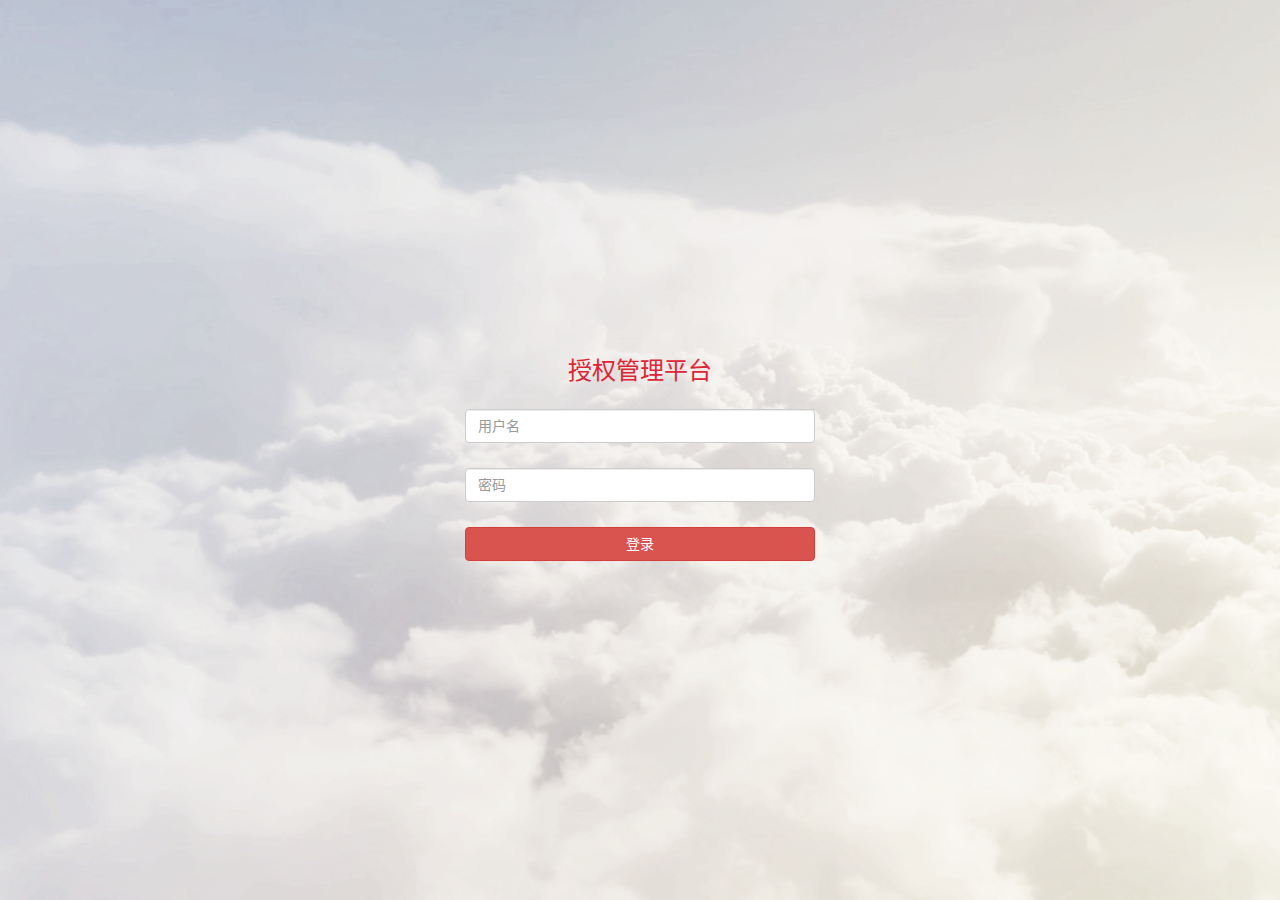
<file: src/main/webapp/assets/login.html>
<!DOCTYPE html>
<html lang="zh-CN">
<head>
    <meta charset="utf-8">
    <meta http-equiv="X-UA-Compatible" content="IE=edge">
    <meta name="viewport" content="width=device-width, initial-scale=1">
    <!-- 上述3个meta标签*必须*放在最前面，任何其他内容都*必须*跟随其后！ -->
    <title>授权管理平台-登录</title>
    <link rel="icon" href="../assets/images/favicon.ico">
    <!-- Bootstrap -->
    <link href="../assets/css/bootstrap.min.css" rel="stylesheet">
    <link rel="stylesheet" href="../assets/css/app.css">

    <!-- HTML5 shim and Respond.js for IE8 support of HTML5 elements and media queries -->
    <!-- WARNING: Respond.js doesn't work if you view the page via file:// -->
    <!--[if lt IE 9]>
    <script src="https://cdn.bootcss.com/html5shiv/3.7.3/html5shiv.min.js"></script>
    <script src="https://cdn.bootcss.com/respond.js/1.4.2/respond.min.js"></script>
    <![endif]-->
    <style>
        html,body {width: 100%; height: 100%;}
        .login-bg{ height:100%; position:relative;background: url("../assets/images/Login_Bg.png") no-repeat 0 0;background-size: cover;}
        .login-form {width: 350px; height: 224px;margin-top:-112px;margin-left: -175px; position: absolute; top:50%;left: 50%;}
        .form-group{margin-bottom: 25px; }
        .form-control:focus { border-color: #66afe9 !important; }
    </style>
</head>
<body>
<div class="login-bg">
    <form class="login-form">
        <div class="form-group">
            <h3 class="text-center" style="color: #df2434;">授权管理平台</h3>
        </div>
        <div class="form-group">
            <label for="userName" class="sr-only">用户名</label>
            <input type="text" class="form-control" id="userName" placeholder="用户名">
            <span class="has-error">请输入用户名</span>
        </div>
        <div class="form-group">
            <label for="userPwd" class="sr-only">密码</label>
            <input type="password" class="form-control" id="userPwd" placeholder="密码">
            <span class="has-error">请输入密码</span>
        </div>
        <button type="button" id="login_btn" class="btn btn-danger btn-block">登录</button>
    </form>
</div>

<!-- jQuery (necessary for Bootstrap's JavaScript plugins) -->
<script src="../assets/js/jquery-1.12.4.min.js"></script>
<!-- Include all compiled plugins (below), or include individual files as needed -->
<script src="../assets/js/bootstrap.min.js"></script>
<script src="../assets/js/app.js"></script>
<script>
    $(document).ready(function () {

        $('#userName,#userPwd').blur(function () {
            if($(this).val() === '') {
                $(this).addClass('form-control-error')
                $(this).siblings('.has-error').show()
                return
            } else {
                $(this).removeClass('form-control-error')
                $(this).siblings('.has-error').hide()
            }
        })
        $('#login_btn').click(function () {
            $('#userName,#userPwd').trigger('blur')
            if($('#userName').val() === '' || $('#userPwd').val() === '') {
                return
            }
            $.post(App.ajaxUrl + '/login',{
                username: $('#userName').val(),
                password: $('#userPwd').val()
            }, function(res){
                if (res.code === '200') {
                    window.location.href = './list.html'
                } else {
                    App.alert(res.msg)
                }
            })
        })
    })
</script>
</body>
</html>
</file>
<file: src/main/webapp/assets/css/app.css>
body{font-size: 14px;}
@media (max-width: 1200px) {
    body{font-size: 12px;}
}
a {cursor: pointer}
.form-control-error{border-color: red}
.has-error{display: none; color: red; position: absolute;}
.alert{ position: fixed; top:0; left:0; right:0;z-index: 10000;}
#confirm .modal-dialog { position: absolute; top:50%;left: 50%;margin-top: -89px;margin-left: -300px;}
.table {table-layout:fixed;width: 100%}
.table tbody tr td { white-space: nowrap; word-break: normal; line-height: 24px; box-sizing: border-box; text-overflow: ellipsis; overflow: hidden;}
</file>
